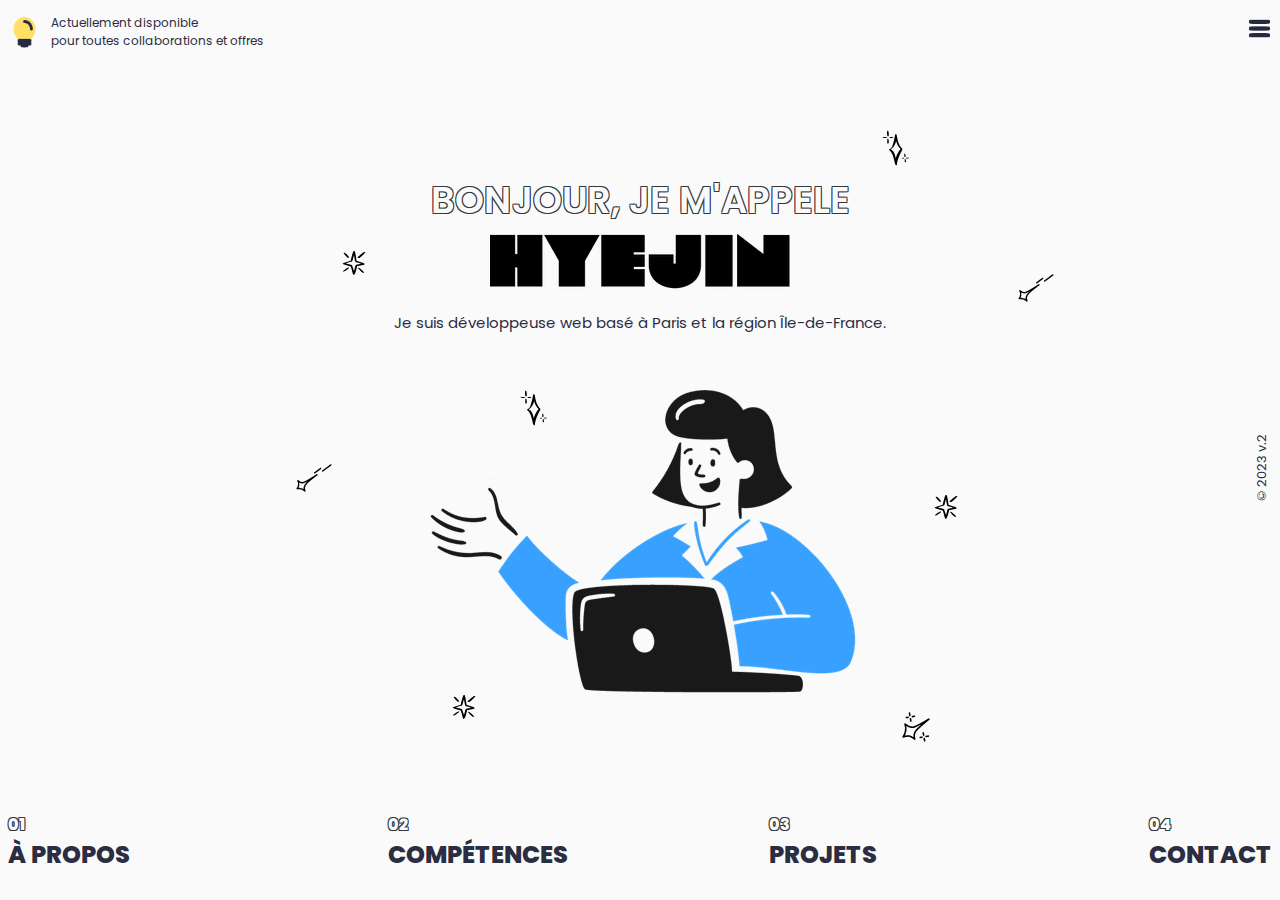
<file: index.html>
<!DOCTYPE html>
<html lang="fr">
<head>
    <meta charset="UTF-8">
    <meta http-equiv="X-UA-Compatible" content="IE=edge">
    <meta name="viewport" content="width=device-width, initial-scale=1.0">
    <title>Hyejin Yeo - Développeuse Web</title>
    <!-- Favicon -->
    <link rel="shortcut icon" href="assets/img/favicon-32x32.png" type="image/x-icon">
    <!-- Iconscout Unicons & Boxicons -->
    <link rel="stylesheet" href="https://unicons.iconscout.com/release/v4.0.0/css/line.css">
    <link href='https://unpkg.com/boxicons@2.1.2/css/boxicons.min.css' rel='stylesheet'>

    <!-- CSS -->
    <link rel="stylesheet" href="assets/css/styles.css">
</head>
<body>
    <!-- ========================= HEADER (NAV) ========================= -->
    <header class="header" id="header">
        <nav class="nav container">
            <div class="nav__left">
                <img src="assets/img/icon_bulb.PNG" alt="bulb icon" class="message__icon">
                <span class="message__text">Actuellement disponible<br> pour toutes collaborations et offres</span>
            </div>
            <div class="nav__right">
                <!-- ******************** Language Switch Button ******************** -->
                <!-- <p class="switch--language">EN</p> -->
                <!-- ******************** Theme Switch Button ******************** -->
                <!-- <i class="uil uil-moon switch--theme" id="theme-button"></i> -->
                <!-- <i class="uil uil-sun"></i> -->
                <div class="nav__menu" id="nav-menu">
                    <div class="nav__toggle" id="nav-toggle">
                        <img src="./assets/img/icon_burger.PNG" alt="navigation menu icon" id="nav-icon" class="nav__icon">
                    </div>
                    <ul class="nav__list" id="nav-ul">
                        <li class="nav__item">
                            <a href="../../index.html" class="nav__link active-link">
                                <span aria-hidden="true" class="nav__link--number">00</span>
                                ACCUEIL
                            </a>
                        </li>
                        <li class="nav__item">
                            <a href="./assets/pages/about.html" class="nav__link">
                                <span aria-hidden="true" class="nav__link--number">01</span>
                                À PROPOS
                            </a>
                        </li>
                        <li class="nav__item">
                            <a href="./assets/pages/skills.html" class="nav__link">
                                <span aria-hidden="true" class="nav__link--number">02</span>
                                COMPÉTENCES
                            </a>
                        </li>
                        <li class="nav__item">
                            <a href="./assets/pages/projects.html" class="nav__link">
                                <span aria-hidden="true" class="nav__link--number">03</span>
                                PROJETS
                            </a>
                        </li>
                        <li class="nav__item">
                            <a href="./assets/pages/contact.html" class="nav__link">
                                <span aria-hidden="true" class="nav__link--number">04</span>
                                CONTACT
                            </a>
                        </li>
                    </ul>

                </div>
            </div>
        </nav>
    </header>
    <!-- ========================= MAIN ========================= -->
    <main class="main">
        <!-- ******************** ACCUEIL ******************** -->
        <section class="home section" id="home">
            <div class="container home__container">
                <div class="home__container--top">
                    <div class="home__social">
                        <a href="https://www.linkedin.com/in/hyejin-yeo" target="_blank" class="home__social-icon">
                            <i class="uil uil-linkedin-alt"></i>
                        </a>
                        <a href="https://github.com/hyejinyeo" target="_blank" class="home__social-icon">
                            <i class="uil uil-github-alt"></i>
                        </a>
                        <a href="assets/pdf/hyejin_diplome.pdf" target="_blank" class="home__social-icon">
                            <i class="uil uil-graduation-cap"></i>
                        </a>
                    </div>
                    <div class="home__data">
                        <h1 class="home__title">
                            <span class="text--transparent--outline">BONJOUR, JE M'APPELE</span>
                        </h1>
                        <a href="#"><img src="./assets/img/logo_bright.png" alt="logo" class="home__logo"></a>
                        <p class="underline--wavy">Je suis développeuse web basé à Paris et la région Île-de-France.</p>
                        <!-- <p><i class='bx bx-search-alt'></i> voir mes projets</p>
                        <p><i class='bx bx-plus'></i> en savoir plus</p> -->
                        
                        <div class="home__image">
                            <img src="./assets/img/home_illustration_bright.png" alt="woman illustration">
                            <img src="./assets/img/icon_sparkle1.PNG" alt="image" class="sparkle image__sparkle1--1" data-value="-0.02">
                            <img src="./assets/img/icon_sparkle1.PNG" alt="image" class="sparkle image__sparkle1--2" data-value="0.04">
                            <img src="./assets/img/icon_sparkle1.PNG" alt="image" class="sparkle image__sparkle1--3" data-value="-0.03">
                            <img src="./assets/img/icon_sparkle2.PNG" alt="image" class="sparkle image__sparkle2--1">
                            <img src="./assets/img/icon_sparkle2.PNG" alt="image" class="sparkle image__sparkle2--2" data-value="-0.03">
                            <img src="./assets/img/icon_sparkle3.PNG" alt="image" class="sparkle image__sparkle3--1">
                            <img src="./assets/img/icon_sparkle3.PNG" alt="image" class="sparkle image__sparkle3--2">
                            <img src="./assets/img/icon_sparkle4.PNG" alt="image" class="sparkle image__sparkle4--1">
                        </div>
                    </div>
                    <div class="home__footer">
                        <p class="footer__text">&#169; 2023 v.2</p>
                    </div>
                </div>
                <div class="home__container--bottom">
                    <ul class="menu__list">
                        <li class="menu__list--item">
                            <a href="./assets/pages/about.html" class="list--link">
                                <span aria-hidden="true" class="list--number text--transparent--outline">01</span>
                                <span class="list--text">À PROPOS</span>
                            </a>
                        </li>
                        <li class="menu__list--item">
                            <a href="./assets/pages/skills.html" class="list--link">
                                <span aria-hidden="true" class="list--number text--transparent--outline">02</span>
                                <span class="list--text">COMPÉTENCES</span>
                            </a>
                        </li>
                        <li class="menu__list--item">
                            <a href="./assets/pages/projects.html" class="list--link">
                                <span aria-hidden="true" class="list--number text--transparent--outline">03</span>
                                <span class="list--text">PROJETS</span>
                            </a>
                        </li>
                        <li class="menu__list--item">
                            <a href="./assets/pages/contact.html" class="list--link">
                                <span aria-hidden="true" class="list--number text--transparent--outline">04</span>
                                
                                <span class="list--text">CONTACT</span>
                            </a>
                        </li>
                    </ul>
                </div>
            </div> 
        </section>
        <!-- ******************** À PROPOS ******************** -->
        <!-- <section class="propos section" id="propos">
            <div class="container propos__container">
                propos
            </div>
        </section> -->
        <!-- ******************** COMPÉTENCES ******************** -->
        <!-- <section class="skills section" id="skills">
            <div class="container skills__container">
                skills
            </div>
        </section> -->
        <!-- ******************** PORTFOLIO ******************** -->
        <!-- <section class="portfolio section" id="portfolio">
            <div class="container portfolio__container">
                projects
            </div>
        </section> -->
        <!-- ******************** CONTACT ******************** -->
        <!-- <section class="contact section" id="contact">
            <div class="container contact__container">
                contact
            </div>
        </section> -->
    </main>
    <!-- ========================= FOOTER ========================= -->
    <!-- <footer>
        <div class="container footer__container">
            <p class="footer__text">&#169; 2022 Hyejin Yeo</p>
            <p class="footer__text footer__text--alert">Site en cours de construction. La version finale sera mise en ligne prochainement.</p>
        </div>
    </footer> -->

    <!-- ******************** SCRIPT ********************-->
    <!-- Main JS -->
    <script src="assets/js/main.js"></script>
</body>
</html>
</file>
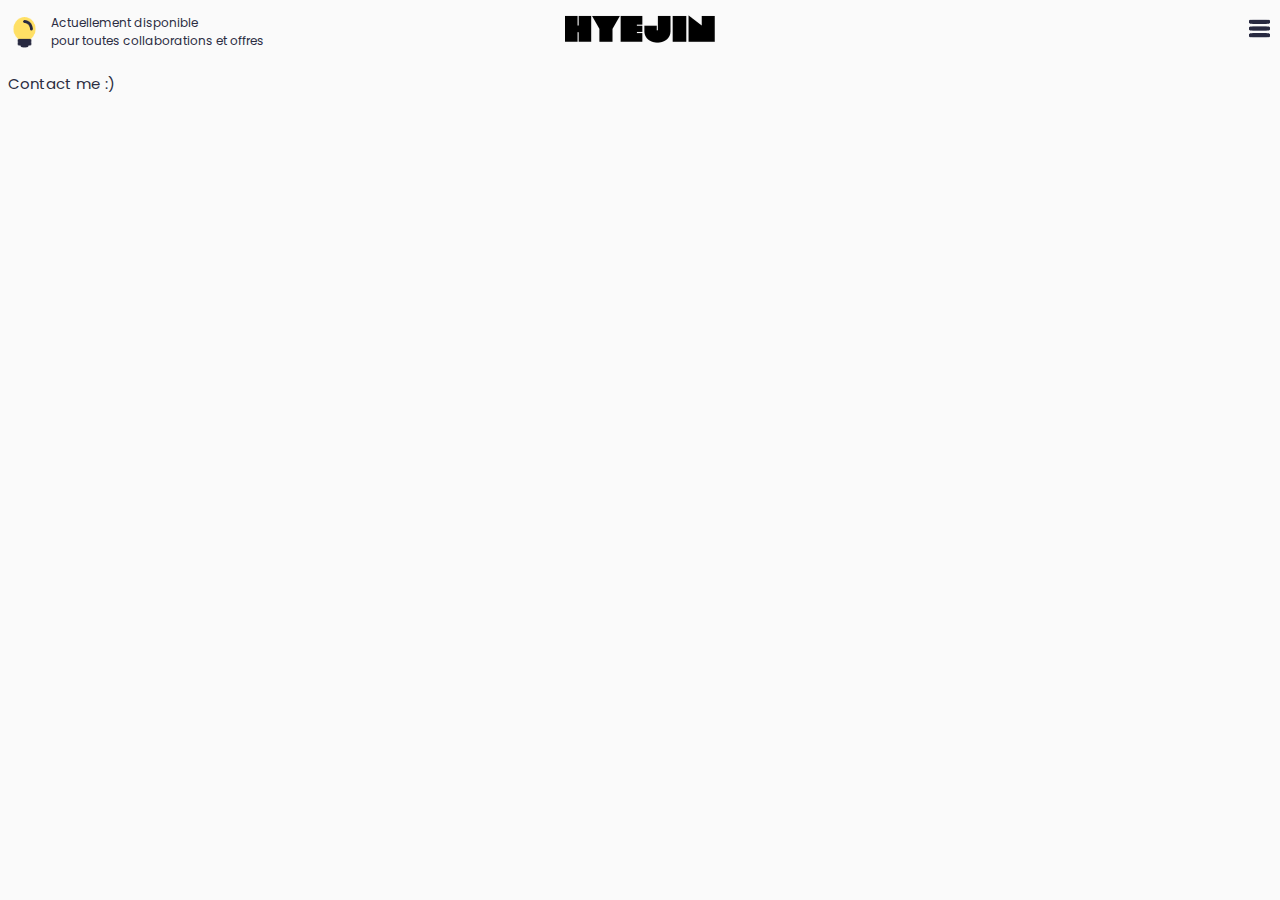
<file: assets/pages/contact.html>
<!DOCTYPE html>
<html lang="fr">
<head>
    <meta charset="UTF-8">
    <meta http-equiv="X-UA-Compatible" content="IE=edge">
    <meta name="viewport" content="width=device-width, initial-scale=1.0">
    <title>CONTACT</title>
    <!-- Favicon -->
    <link rel="shortcut icon" href="../img/favicon-32x32.png" type="image/x-icon">
    <!-- Iconscout Unicons & Boxicons -->
    <link rel="stylesheet" href="https://unicons.iconscout.com/release/v4.0.0/css/line.css">
    <link href='https://unpkg.com/boxicons@2.1.2/css/boxicons.min.css' rel='stylesheet'>
    <!-- CSS -->
    <link rel="stylesheet" href="../css/styles.css">
</head>
<body>
    <header class="header" id="header">
        <nav class="nav container">
            <div class="nav__left box">
                <img src="../img/icon_bulb.PNG" alt="bulb icon" class="message__icon">
                <span class="message__text">Actuellement disponible<br> pour toutes collaborations et offres</span>
            </div>
            <div class="nav__center box">
                <a href="../../index.html">
                    <img src="../img/logo_bright.png" alt="logo" class="nav__center--logo">
                </a>
            </div>
            <div class="nav__right box">
                <div class="nav__menu" id="nav-menu">
                    <div class="nav__toggle" id="nav-toggle">
                        <img src="../img/icon_burger.PNG" alt="navigation menu icon" id="nav-icon2" class="nav__icon">
                    </div>
                    <ul class="nav__list" id="nav-ul">
                        <li class="nav__item">
                            <a href="../../index.html" class="nav__link active-link">
                                <span aria-hidden="true" class="nav__link--number">00</span>
                                ACCUEIL
                            </a>
                        </li>
                        <li class="nav__item">
                            <a href="./about.html" class="nav__link">
                                <span aria-hidden="true" class="nav__link--number">01</span>
                                À PROPOS
                            </a>
                        </li>
                        <li class="nav__item">
                            <a href="./skills.html" class="nav__link">
                                <span aria-hidden="true" class="nav__link--number">02</span>
                                COMPÉTENCES
                            </a>
                        </li>
                        <li class="nav__item">
                            <a href="./projects.html" class="nav__link">
                                <span aria-hidden="true" class="nav__link--number">03</span>
                                PROJETS
                            </a>
                        </li>
                        <li class="nav__item">
                            <a href="./contact.html" class="nav__link">
                                <span aria-hidden="true" class="nav__link--number">04</span>
                                CONTACT
                            </a>
                        </li>
                    </ul>
                </div>
            </div>
        </nav>
    </header>
    <main class="main">
        <section class="projects section" id="projects">
            <div class="container projects__container">
                <p>
                    Contact me :)
                </p>
            </div>
        </section>
    </main>


    
    <!-- ******************** SCRIPT ********************-->
    <!-- Main JS -->
    <script src="../js/main.js"></script>
    <script src="../js/subpage.js"></script>
</body>
</html>
</file>
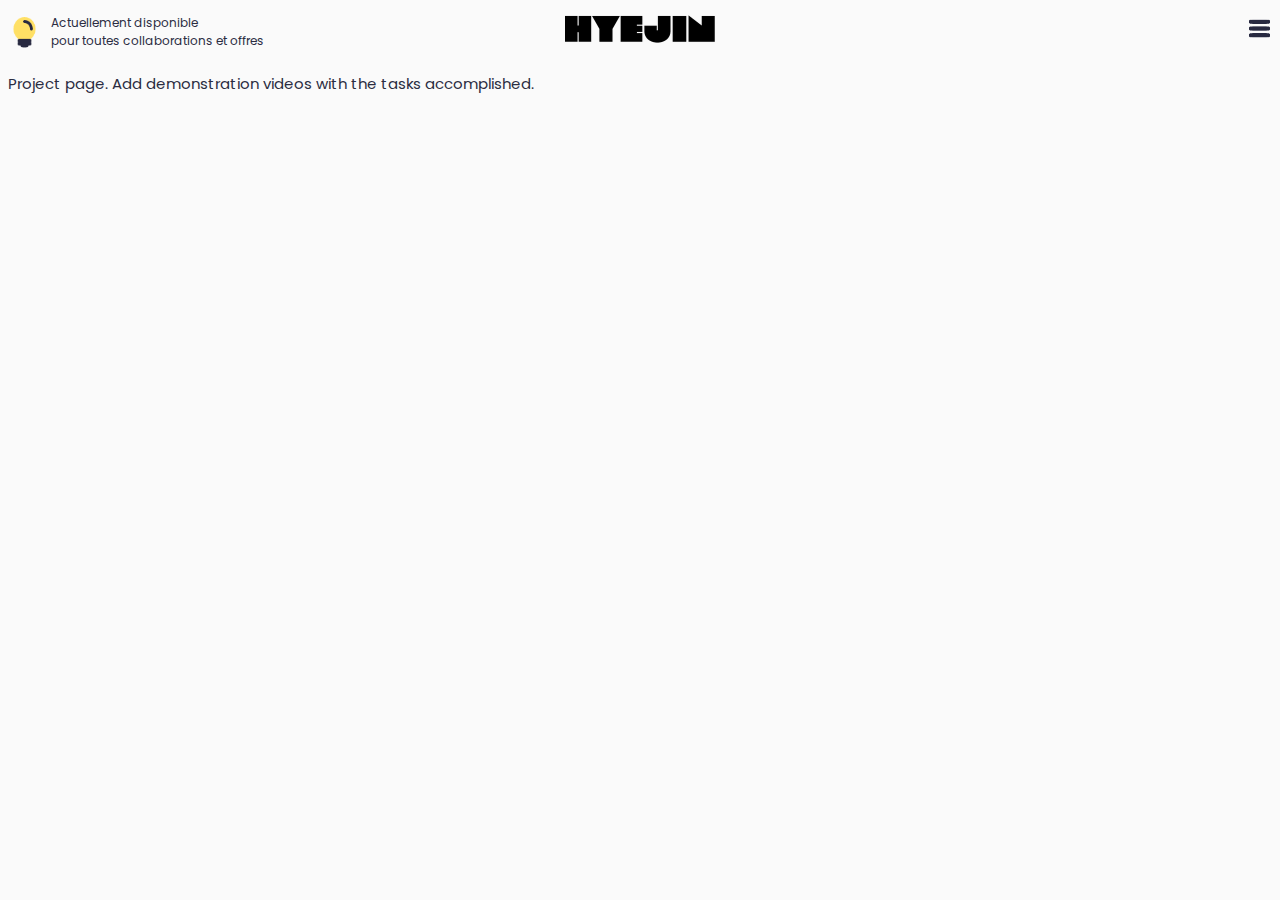
<file: assets/pages/projects.html>
<!DOCTYPE html>
<html lang="fr">
<head>
    <meta charset="UTF-8">
    <meta http-equiv="X-UA-Compatible" content="IE=edge">
    <meta name="viewport" content="width=device-width, initial-scale=1.0">
    <title>PROJETS</title>
    <!-- Favicon -->
    <link rel="shortcut icon" href="../img/favicon-32x32.png" type="image/x-icon">
    <!-- Iconscout Unicons & Boxicons -->
    <link rel="stylesheet" href="https://unicons.iconscout.com/release/v4.0.0/css/line.css">
    <link href='https://unpkg.com/boxicons@2.1.2/css/boxicons.min.css' rel='stylesheet'>
    <!-- CSS -->
    <link rel="stylesheet" href="../css/styles.css">
</head>
<body>
    <header class="header" id="header">
        <nav class="nav container">
            <div class="nav__left box">
                <img src="../img/icon_bulb.PNG" alt="bulb icon" class="message__icon">
                <span class="message__text">Actuellement disponible<br> pour toutes collaborations et offres</span>
            </div>
            <div class="nav__center box">
                <a href="../../index.html">
                    <img src="../img/logo_bright.png" alt="logo" class="nav__center--logo">
                </a>
            </div>
            <div class="nav__right box">
                <div class="nav__menu" id="nav-menu">
                    <div class="nav__toggle" id="nav-toggle">
                        <img src="../img/icon_burger.PNG" alt="navigation menu icon" id="nav-icon2" class="nav__icon">
                    </div>
                    <ul class="nav__list" id="nav-ul">
                        <li class="nav__item">
                            <a href="../../index.html" class="nav__link active-link">
                                <span aria-hidden="true" class="nav__link--number">00</span>
                                ACCUEIL
                            </a>
                        </li>
                        <li class="nav__item">
                            <a href="./about.html" class="nav__link">
                                <span aria-hidden="true" class="nav__link--number">01</span>
                                À PROPOS
                            </a>
                        </li>
                        <li class="nav__item">
                            <a href="./skills.html" class="nav__link">
                                <span aria-hidden="true" class="nav__link--number">02</span>
                                COMPÉTENCES
                            </a>
                        </li>
                        <li class="nav__item">
                            <a href="./projects.html" class="nav__link">
                                <span aria-hidden="true" class="nav__link--number">03</span>
                                PROJETS
                            </a>
                        </li>
                        <li class="nav__item">
                            <a href="./contact.html" class="nav__link">
                                <span aria-hidden="true" class="nav__link--number">04</span>
                                CONTACT
                            </a>
                        </li>
                    </ul>
                </div>
            </div>
        </nav>
    </header>
    <main class="main">
        <section class="projects section" id="projects">
            <div class="container projects__container">
                <p>
                    Project page. Add demonstration videos with the tasks accomplished.
                </p>
            </div>
        </section>
    </main>


    
    <!-- ******************** SCRIPT ********************-->
    <!-- Main JS -->
    <script src="../js/main.js"></script>
    <script src="../js/subpage.js"></script>
</body>
</html>
</file>
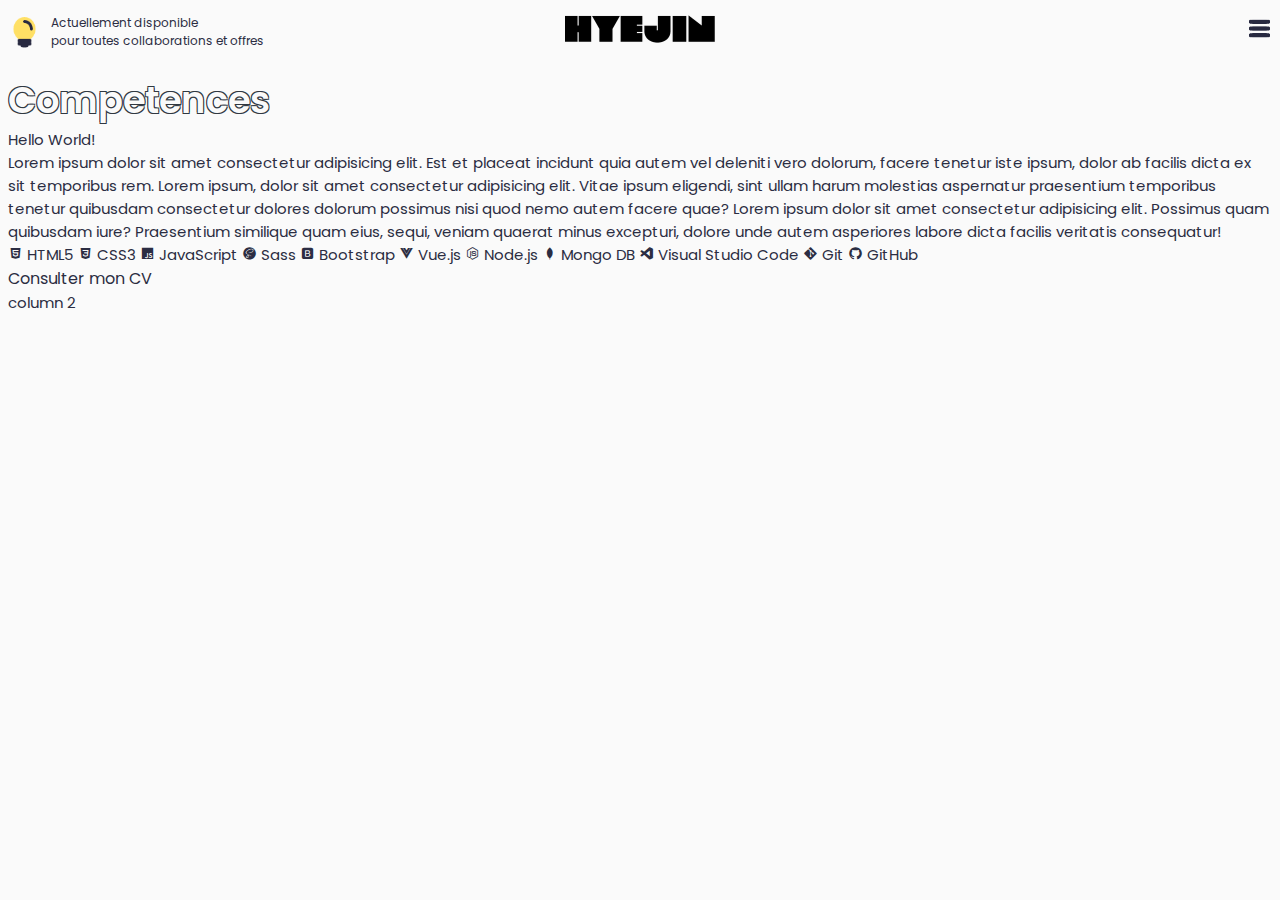
<file: assets/pages/skills.html>
<!DOCTYPE html>
<html lang="fr">
<head>
    <meta charset="UTF-8">
    <meta http-equiv="X-UA-Compatible" content="IE=edge">
    <meta name="viewport" content="width=device-width, initial-scale=1.0">
    <title>COMPÉTENCES</title>
    <!-- Favicon -->
    <link rel="shortcut icon" href="../img/favicon-32x32.png" type="image/x-icon">
    <!-- Iconscout Unicons & Boxicons -->
    <link rel="stylesheet" href="https://unicons.iconscout.com/release/v4.0.0/css/line.css">
    <link href='https://unpkg.com/boxicons@2.1.2/css/boxicons.min.css' rel='stylesheet'>
    <!-- CSS -->
    <link rel="stylesheet" href="../css/styles.css">
</head>
<body>
    <header class="header" id="header">
        <nav class="nav container">
            <div class="nav__left box">
                <img src="../img/icon_bulb.PNG" alt="bulb icon" class="message__icon">
                <span class="message__text">Actuellement disponible<br> pour toutes collaborations et offres</span>
            </div>
            <div class="nav__center box">
                <a href="../../index.html">
                    <img src="../img/logo_bright.png" alt="logo" class="nav__center--logo">
                </a>
            </div>
            <div class="nav__right box">
                <div class="nav__menu" id="nav-menu">
                    <div class="nav__toggle" id="nav-toggle">
                        <img src="../img/icon_burger.PNG" alt="navigation menu icon" id="nav-icon2" class="nav__icon">
                    </div>
                    <ul class="nav__list" id="nav-ul">
                        <li class="nav__item">
                            <a href="../../index.html" class="nav__link active-link">
                                <span aria-hidden="true" class="nav__link--number">00</span>
                                ACCUEIL
                            </a>
                        </li>
                        <li class="nav__item">
                            <a href="./about.html" class="nav__link">
                                <span aria-hidden="true" class="nav__link--number">01</span>
                                À PROPOS
                            </a>
                        </li>
                        <li class="nav__item">
                            <a href="./skills.html" class="nav__link">
                                <span aria-hidden="true" class="nav__link--number">02</span>
                                COMPÉTENCES
                            </a>
                        </li>
                        <li class="nav__item">
                            <a href="./projects.html" class="nav__link">
                                <span aria-hidden="true" class="nav__link--number">03</span>
                                PROJETS
                            </a>
                        </li>
                        <li class="nav__item">
                            <a href="./contact.html" class="nav__link">
                                <span aria-hidden="true" class="nav__link--number">04</span>
                                CONTACT
                            </a>
                        </li>
                    </ul>
                </div>
            </div>
        </nav>
    </header>
    <main class="main">
        <section class="skills section" id="skills">
            <div class="container skills__container">
                <div class="skills__column">
                    <h1 class="skills__title">
                        <span class="text--transparent--outline">Competences</span>
                    </h1>
                    <p>Hello World!</p>
                    <p>
                        Lorem ipsum dolor sit amet consectetur adipisicing elit. Est et placeat incidunt quia autem vel deleniti vero dolorum, facere tenetur iste ipsum, dolor ab facilis dicta ex sit temporibus rem.
                        Lorem ipsum, dolor sit amet consectetur adipisicing elit. Vitae ipsum eligendi, sint ullam harum molestias aspernatur praesentium temporibus tenetur quibusdam consectetur dolores dolorum possimus nisi quod nemo autem facere quae?
                        Lorem ipsum dolor sit amet consectetur adipisicing elit. Possimus quam quibusdam iure? Praesentium similique quam eius, sequi, veniam quaerat minus excepturi, dolore unde autem asperiores labore dicta facilis veritatis consequatur!
                    </p>
                    <p>
                        <i class='bx bxl-html5'></i> HTML5
                        <i class='bx bxl-css3' ></i> CSS3
                        <i class='bx bxl-javascript' ></i> JavaScript
                        <i class='bx bxl-sass' ></i> Sass
                        <i class='bx bxl-bootstrap' ></i> Bootstrap
                        <i class='bx bxl-vuejs' ></i> Vue.js
                
                        <i class='bx bxl-nodejs' ></i> Node.js
                
                
                        <i class='bx bxl-mongodb' ></i> Mongo DB
                
                
                        <i class='bx bxl-visual-studio' ></i> Visual Studio Code
                        <i class='bx bxl-git' ></i> Git
                        <i class='bx bxl-github' ></i> GitHub
                    </p>
                    <a href="#" class="button">Consulter mon CV</a>
                </div>
                <div class="skills__column">
                    <p>column 2</p>
                </div>
            </div>


        </section>
        


        
    </main>

    <!-- ******************** SCRIPT ********************-->
    <!-- Main JS -->
    <script src="../js/main.js"></script>
    <script src="../js/subpage.js"></script>
</body>
</html>
</file>
<file: assets/css/styles.css>
/* ========================= GOOGLE FONTS ========================= */
@import url('https://fonts.googleapis.com/css2?family=Inconsolata:wght@400;500&Merriweather:ital,wght@1,300;1,400&family=Poppins:wght@300;400;500;600;700;800&display=swap');


/* ========================= CSS VARIABLES ========================= */
:root {
    --header-height: 4rem;

    /* ---------- Font and typography ---------- */
    --body-font: 'Poppins', sans-serif;
    --accent-font: 'Merriweather', serif;
    --vs-font: 'Inconsolata', monospace;

    --h1-font-size: 2rem;
    --h2-font-size: 1.5rem;
    --h3-font-size: 1.25rem;
    --h4-font-size: 1.125rem;
    --large-font-size: 2.5rem;
    --medium-font-size: 1rem;
    --normal-font-size: .938rem;
    --small-font-size: .813rem;
    --smaller-font-size: .75rem;
    --tiny-font-size: .625rem;

    --light-font-weight: 300;
    --semilight-font-weight: 400;
    --medium-font-weight: 500;
    --semibold-font-weight: 600;
    --bold-font-weight: 700;
    --bolder-font-weight: 800;

    /* ---------- Colors ---------- */
    --body-color: #FAFAFA;
    --footer-color: #D3D3D3;
    --title-color: #303841;
    --text-color: #2B2D42;
    --primary-color: #38A1FF;
    --primary-color-light: #9CCFFC;
    --primary-color-lighter: #EEF1F7;
    --accent-color: #D94F30;
    --highlight-color: #FFDF65;


    /* --palette-dark-blue: #3D5A80;
    --palette-blue: #98C1D9;
    --palette-light-blue: #E0FBFC;
    --palette-red: #EE6C4D;
    --palette-black: #293241; */

    /* ---------- Z-index ---------- */
    --z-10: 10;
    --z-100: 100;
    --z-1000: 1000;
}

/* Font size for large devices */
@media screen and (min-width: 968px) {
    :root {
        --h1-font-size: 2.3rem;
        /* --h2-font-size: 2.25rem;
        --h3-font-size: 1.5rem;
        --h4-font-size: 1.25rem; */
        /* --large-font-size: 2.5rem;
        --medium-font-size: 1.125rem;
        --normal-font-size: .970rem;
        --small-font-size: .875rem;
        --smaller-font-size: .813rem;
        --tiny-font-size: .625rem; */
    }
}


/* ========================= BASE ========================= */
* {
    margin: 0;
    padding: 0;
    box-sizing: border-box;
}
html {
    scroll-behavior: smooth;
}
body {
    font-family: var(--body-font);
    background-color: var(--body-color);
    color: var(--text-color);
    width: 100%;
}
ul {
    list-style: none;
}
li {
    text-decoration: none;
}
a, a:hover, a:visited, a:link, a:active {
    color: var(--text-color);
    text-decoration: none;
}
h1 {
    color: var(--title-color);
    font-size: var(--h1-font-size);
    font-weight: var(--bolder-font-weight);
}
h2, h3, h4 {
    color: var(--title-color);
    font-weight: var(--semibold-font-weight);
}
p {
    font-size: var(--normal-font-size);
}
button {
    cursor: pointer;
    border: none;
    outline: none;
}
img {
    max-width: 100%;
    height: auto;
}


/* ========================= LAYOUT ========================= */
.section {
    margin-top: var(--header-height);
    min-height: calc(100vh - 4rem);
}
.container {
    width: 100%;
    max-width: 92rem;
    margin: 0 auto;
    padding: .5rem;
}
.about__container, .skills__container, .projects__container, .contact__container  {
    min-height: calc(100vh - 4rem);
}
.main {
    overflow: hidden;
}
.grid {
    display: grid;
    gap: 1.25rem;
}


/* ========================= DECORATIVE ELEMENTS ========================= */
.font--white {
    color: white;
}
.vs {
    font-family: var(--vs-font);
}
.hidden {
    opacity: 0;
}
.highlight {
    background-color: var(--highlight-color);
    padding: 0 1rem 0 1rem;
}
/* .underline--wavy {
    text-decoration: none;
}
.underline--wavy:hover {
    text-decoration: wavy;
    text-decoration-color: var(--primary-color);
} */

/* ========================= HEADER (NAV) ========================= */
header {
    width: 100%;
    background-color: var(--body-color);
    position: fixed;
    top: 0;
    left: 0;
    z-index: var(--z-100);
}
.nav {
    height: var(--header-height);
    display: flex;
    justify-content: space-between;
    align-items: center;
}
.box {
    flex: 1;
    display: flex;
    justify-content: center;
}
.box:first-child {
    justify-content: flex-start;
}
.box:last-child { 
    justify-content: flex-end;
}
.nav__left {
    display: flex;
}
.message__icon {
    width: 33px;
    margin-right: 10px;
    animation: shake;
    animation-duration: 2s;
    -moz-animation-duration: 2s;
    -webkit-animation-duration: 2s;
    animation-iteration-count: infinite;
}
@keyframes shake {
    from, 16%, to {
        -webkit-transform: translate3d(0, 0, 0);
        transform: translate3d(0, 0, 0);
    }
    1.6%, 4.8%, 8%, 11.2%, 14.4% {
        -webkit-transform: translate3d(-1.5px, 0, 0);
        transform: translate3d(-1.5px, 0, 0);
    }
    3.2%, 6.4%, 9.6%, 12.8% {
        -webkit-transform: translate3d(1.5px, 0, 0);
        transform: translate3d(1.5px, 0, 0);
    }
}
.message__text {
    font-size: var(--smaller-font-size);
}
.nav__center--logo {
    width: 150px;
}
.nav__right {
    display: flex;
    flex-wrap: wrap;
    align-items: center;
    min-width: 25px;
}
.nav__menu {
    display: flex;
    flex-wrap: wrap;
    justify-content: space-between;
    align-items: center;
    position: fixed;
}
.nav__icon {
    width: 25px;
    object-fit: cover;
}
/* Unauthorized icons */
/* .home__icon {
    width: 33px;
}
.nav__icon {
    width: 33px;
    margin-left: 15px;
}
.nav__icon--menu {
    margin-top: 10px;
} */
/* ------------------ */
.nav__logo, .nav__link {
    color: var(--title-color);
}
.nav__logo {
    width: 12em;
    padding: 6.5px 0 0 0;
}
.nav__link {
    font-size: var(--h3-font-size);
    font-weight: var(--bold-font-weight);
}
.nav__link--number {
    font-size: var(--small-font-size);
}
.nav__link:hover {
    color: var(--primary-color);
} 
.nav__list {
    display: none;
}
.nav__item {
    padding-left: 2rem; 
}
.nav__toggle {
    font-size: var(--h2-font-size);
    cursor: pointer;
    display: block;
}
.nav__toggle:hover {
    color: var(--primary-color);
}
/* When menu icon is clicked --- details to be changed */
.nav__list.show {
    display: flex;
    flex-direction: column;
    align-items: flex-end;
    position: absolute;
    top: 50px;
    right: 0px;
    width: 100vw;
    height: 100vh;
    background-color: var(--body-color);
}

/* ---------- Active Nav List ---------- */
/* .active-link {
    color: var(--primary-color-light);
    font-weight: var(--bold-font-weight);
} */


/* ---------- Theme Switch Button ---------- */
/* .switch--theme {
    font-size: var(--h4-font-size);
    cursor: pointer;
    display: block;
    padding: 0 15px;
}
.switch--language {
    font-size: var(--h4-font-size);
    cursor: pointer;
    display: block;
    padding: 0 3px;
} */

/* ========================= MAIN ========================= */
.section__title {
    font-family: var(--accent-font);
    font-weight: var(--light-font-weight);
    font-size: var(--h3-font-size);
    text-align: center;
    margin: 2rem 0 1rem 0;
}
.section__subtitle {
    font-size: var(--small-font-size);
    text-align: center;
    margin-bottom: 5rem;
}



.text--transparent--outline {
    color: var(--body-color);
    text-shadow: -1px -1px 0 var(--title-color), 1px -1px 0 var(--title-color), -1px 1px 0 var(--title-color), 1px 1px 0 var(--title-color);
    font-weight: var(--semibold-font-weight);
}

/* .home {
    background-color: #212122;
    font-family: var(--vs-font);
} */
.home__container {
    display: flex;
    flex-direction: column;
    justify-content: space-between;
    height: calc(100vh - 4rem);
}
.home__container--top {
    display: flex;
    flex-direction: row;
    justify-content: space-between;
    align-items: center;
    padding-top: 100px;;
}
.home__social {
    display: flex;
    flex-direction: column;
    min-height: 70px;
    min-width: 70px;
}
.home__social-icon {
    font-size: var(--h3-font-size);
    color: var(--text-color);
    margin: 5px 0;
}
.home__social-icon:hover {
    color: var(--primary-color);
    /* color: var(--primary-color-light); */
}
.home__data {
    text-align: center;
}
.home__logo {
    margin: 5px 0 15px 0;
}
.home__button--group {
    margin-top: 20px;
}
.home__button {
    height: 40px;
    padding: 10px;
}
.home__icon {
    width: 30px;
    margin-right: 10px;
}
.home__image {
    margin-top: -80px;


    /* background-color: pink; */
    position: relative;
}
.image__sparkle1--1, .image__sparkle1--2, .image__sparkle1--3, .image__sparkle2--1, .image__sparkle2--2, .image__sparkle3--1, .image__sparkle3--2, .image__sparkle4--1 {
    position: absolute;
}
.image__sparkle1--1 {
    top: -15px;
    left: -60px;
}
.image__sparkle1--2 {
    bottom: 230px;
    right: -80px;
}
.image__sparkle1--3 {
    bottom: 30px;
    left: 50px; 
}
.image__sparkle2--1 {
    top: 130px;
    left: 120px;
}
.image__sparkle2--2 {
    top: -130px;
    right: -30px;
}
.image__sparkle3--1 {
    top: 200px;
    left: -100px;
    animation: shooting;
    animation-duration: 1s;
    -moz-animation-duration: 2s;
    -webkit-animation-duration: 2s;
    animation-iteration-count: infinite;
}
.image__sparkle3--2 {
    top: 10px;
    right: -170px;
    animation: shooting;
    animation-duration: 1s;
    -moz-animation-duration: 2s;
    -webkit-animation-duration: 2s;
    animation-iteration-count: infinite;
}
.image__sparkle4--1 {
    bottom: 10px;
    right: -50px;
    animation: shooting;
    animation-duration: 1s;
    -moz-animation-duration: 2s;
    -webkit-animation-duration: 2s;
    animation-iteration-count: infinite;
}
/* @keyframes shooting {
    from  {
       transform: translate(0, 0);
    }
    to {
        transform: translate(-20px, 20px);
    }    
} */




.home__footer {  
    display: flex;
    align-items: flex-end;
    justify-content: center;
    transform: rotate(-90deg);
    -webkit-transform: rotate(-90deg);
    min-height: 70px;
    min-width: 70px;
}
.footer__text {
    font-size: var(--small-font-size);
}

.home__container--bottom {
    margin-top: 20px;
}
/* .home__container--bottom:hover {
    background-color: lightgrey;
} */
.menu__list {
    width: 100%;
    min-height: 100px;
    padding: 10px 0 20px 0;
    display: flex;
    flex-direction: row;
    justify-content: space-between;
    align-items: flex-end; 
    text-decoration: none;

   
    /* background-color: lightgrey; */
}
/* .menu__list--item {
    
    
    background-color: #9CCFFC;
} */
.menu__list--item:not(:last-child) {
    min-width: 200px;
}
.list--link {
    display: flex;
    flex-direction: column;
}
.list--link:hover {
    color: var(--primary-color);
    /* transform: scale(1.2, 1.2);
    transform-origin: left bottom; */
}
.list--number {
    font-weight: var(--bolder-font-weight);
}
.list--text {
    font-size: var(--h2-font-size);
    font-weight: var(--bolder-font-weight);
}



/* OTHER PAGES */
.preloader {
    display: flex;
    width: 100%;
    height: 100vh;
    position: absolute;
    top: 0;
    left: 0;
    background-color: var(--primary-color);
    /* z-index: var(--z-1000); */
}
.about__container {
    display: flex;
    flex-direction: row;
    align-items: center;
}
.about__column {
    flex: 1;
    margin: 0 auto; 
}
.about__column:last-child {
    text-align: center;
    position: relative;
}
.about__column:last-child > img {
    max-width: 400px;
    position: absolute;
    top: 50%;
    left: 50%;
    transform: translate(-50%, -50%);
    z-index: var(--z-100);
}
.blob--1 {
    width: 300px;
    height: 300px;
    position: absolute;
    /* top: 10%;
    left: 80%;
    transform: translate(-80%, -10%); */
    z-index: var(--z-10);
}
.blob--2 {
    width: 300px;
    height: 300px;
    z-index: var(--z-10);
}
.blob--3 {
    width: 500px;
    height: 500px;
    position: absolute;
    /* top: 50%;
    left: 50%;
    transform: translate(-50%, -50%); */
} 

/* .shape {
    position: absolute;
    top: 50%;
    left: 50%;
    transform: translate(-50%, -50%);
    background: linear-gradient(45deg, var(--primary-color) 0%, var(--primary-color-light) 100%);
    animation: morph 8s ease-in-out infinite;
    border-radius: 60% 40% 30% 70% / 60% 30% 70% 40%;
    height: 400px;
    transition: all 1s ease-in-out;
    width: 400px;
    z-index: var(--z-10);
}

@keyframes morph {
    0% {
        border-radius:  60% 40% 30% 70% / 60% 30% 70% 40%;
        background: linear-gradient(45deg, var(--primary-color) 0%, var(--primary-color-light) 100%);
    } 
   
    50% {
        border-radius:  30% 60% 70% 40% / 50% 60% 30% 60%;
        background: linear-gradient(45deg, var(--primary-color) 0%, var(--primary-color-light) 100%);
    }
 
   100% {
        border-radius:  60% 40% 30% 70% / 60% 30% 70% 40%;
        background: linear-gradient(45deg, var(--primary-color) 0%, var(--primary-color-light) 100%);
    } 
} */

.blob--image {
    position: absolute;
    top: 50%;
    left: 50%;
    transform: translate(-50%, -50%);
    width: 400px;
    height: 400px;
    overflow: hidden;
    border-radius: 42% 56% 72% 28% / 42% 42% 56% 48%;
    background: url(../img/photo_hyejinyeo_bg.jpeg);
    background-size: cover;
    animation: blob 3.7s linear infinite;
    /* background-position: center; */
}

@keyframes blob {
    0%, 100% {
        border-radius: 42% 56% 72% 28% / 42% 42% 56% 48%;
    }
    33% {
        border-radius: 42% 28% 48% 48% / 28% 28% 72% 72%;
    }
    66% {
        border-radius: 100% 56% 56% 100% / 100% 100% 56% 56%;
    }
}


/* .propos {
    
}

.skills {

}

.projects {
    
}

.contact {
    
} */


/* ========================= FOOTER ========================= */
/* footer {
    background-color: var(--footer-color);
    min-height: 8rem;
    display: flex;
    align-items: center;
} 
.footer__text--alert {
    text-align: center;
    font-size: var(--smaller-font-size);
    color: gray;
} */




/* ========================= MEDIA QUERIES ========================= */
/* Big tablette - where nav toggle menu appears */
@media screen and (max-width: 912px) {
    
}


/* iPad mini or smaller */
@media screen and (max-width: 768px) {


}








/* Background image */

.background {
    /* background: url(../img/background.jpg) top left no-repeat;
    height: 0;
    background-size: cover;
    padding-top: 50%; */

    z-index: 1;
    background: url(../img/background.jpg);
    width: 100%;
    height: 100%;
    position: absolute;
    top: 0px;
    left: 0px;
    background-size: cover;
    background-position: 50% 50%;
    background-repeat: no-repeat;

}
</file>
